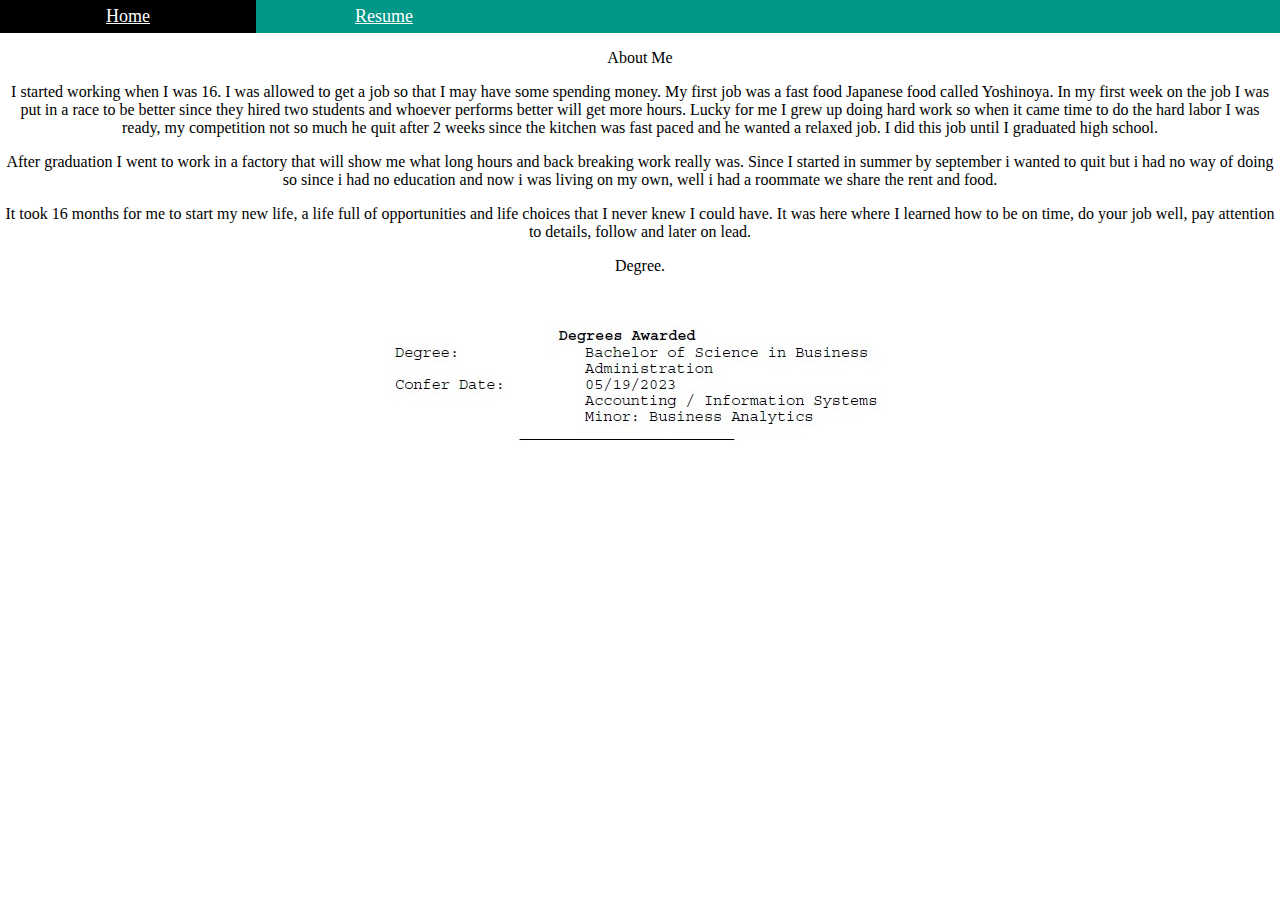
<file: index.html>
﻿<!DOCTYPE html>

<html lang="en" xmlns="http://www.w3.org/1999/xhtml">
<head>
    <meta charset="utf-8" />
    <title></title>
        <link rel="stylesheet" type="text/css" href="style.css" />

</head>
<body>
       
<!--<div>
 <nav>
  <div class="topnav">
   <a class="active" href="#home">Home</a>
   <a href="resume.html">Resume</a>
   <a href="#contact">Hobbies</a>
   <a href="#about">Photography</a>
  </div>
 </nav>
<div>-->
    


<div class="icon-bar">
  <a class="active" href="index.html">Home<i class="fa fa-home"></i></a> 
  <a href="resume.html">Resume<i class="fa fa-search"></i></a> 
</div>
    


</body>
</html> 


 <div class="story">   
<p>About Me</p>
<p>I started working when I was 16. I was allowed to get a job so that I may have some spending money. My first job was a fast food Japanese food called Yoshinoya. In my first week on the job I was put in a race to be better since they hired two students and whoever performs better will get more hours. Lucky for me I grew up doing hard work so when it came time to do the hard labor I was ready, my competition not so much he quit after 2 weeks since the kitchen was fast paced and he wanted a relaxed job. I did this job until I graduated high school.</p>
<p> After graduation I went to work in a factory that will show me what long hours and back breaking work really was. Since I started in summer by september i wanted to quit but i had no way of doing so since i had no education and now i was living on my own, well i had a roommate we share the rent and food.</p> 
<p>It took 16 months for me to start my new life, a life full of opportunities and life choices that I never knew I could have. It was here where I learned how to be on time, do your job well, pay attention to details, follow and later on lead.</p>

 </div>

 <div class="education">   
<p>Degree. </p>
<img src="BSACC.jpg" alt="BS in Accounting/IS">
</div>

    <!--<a href="https://en.wikipedia.org/wiki/Beach" target="_blank">Visit WIKI Beach link</a>
    <br />
     "<button onclick="document.location='default.asp'">HTML Tutorial</button>"

        <p>imp</p>-->
    </body>
    </html>
</file>
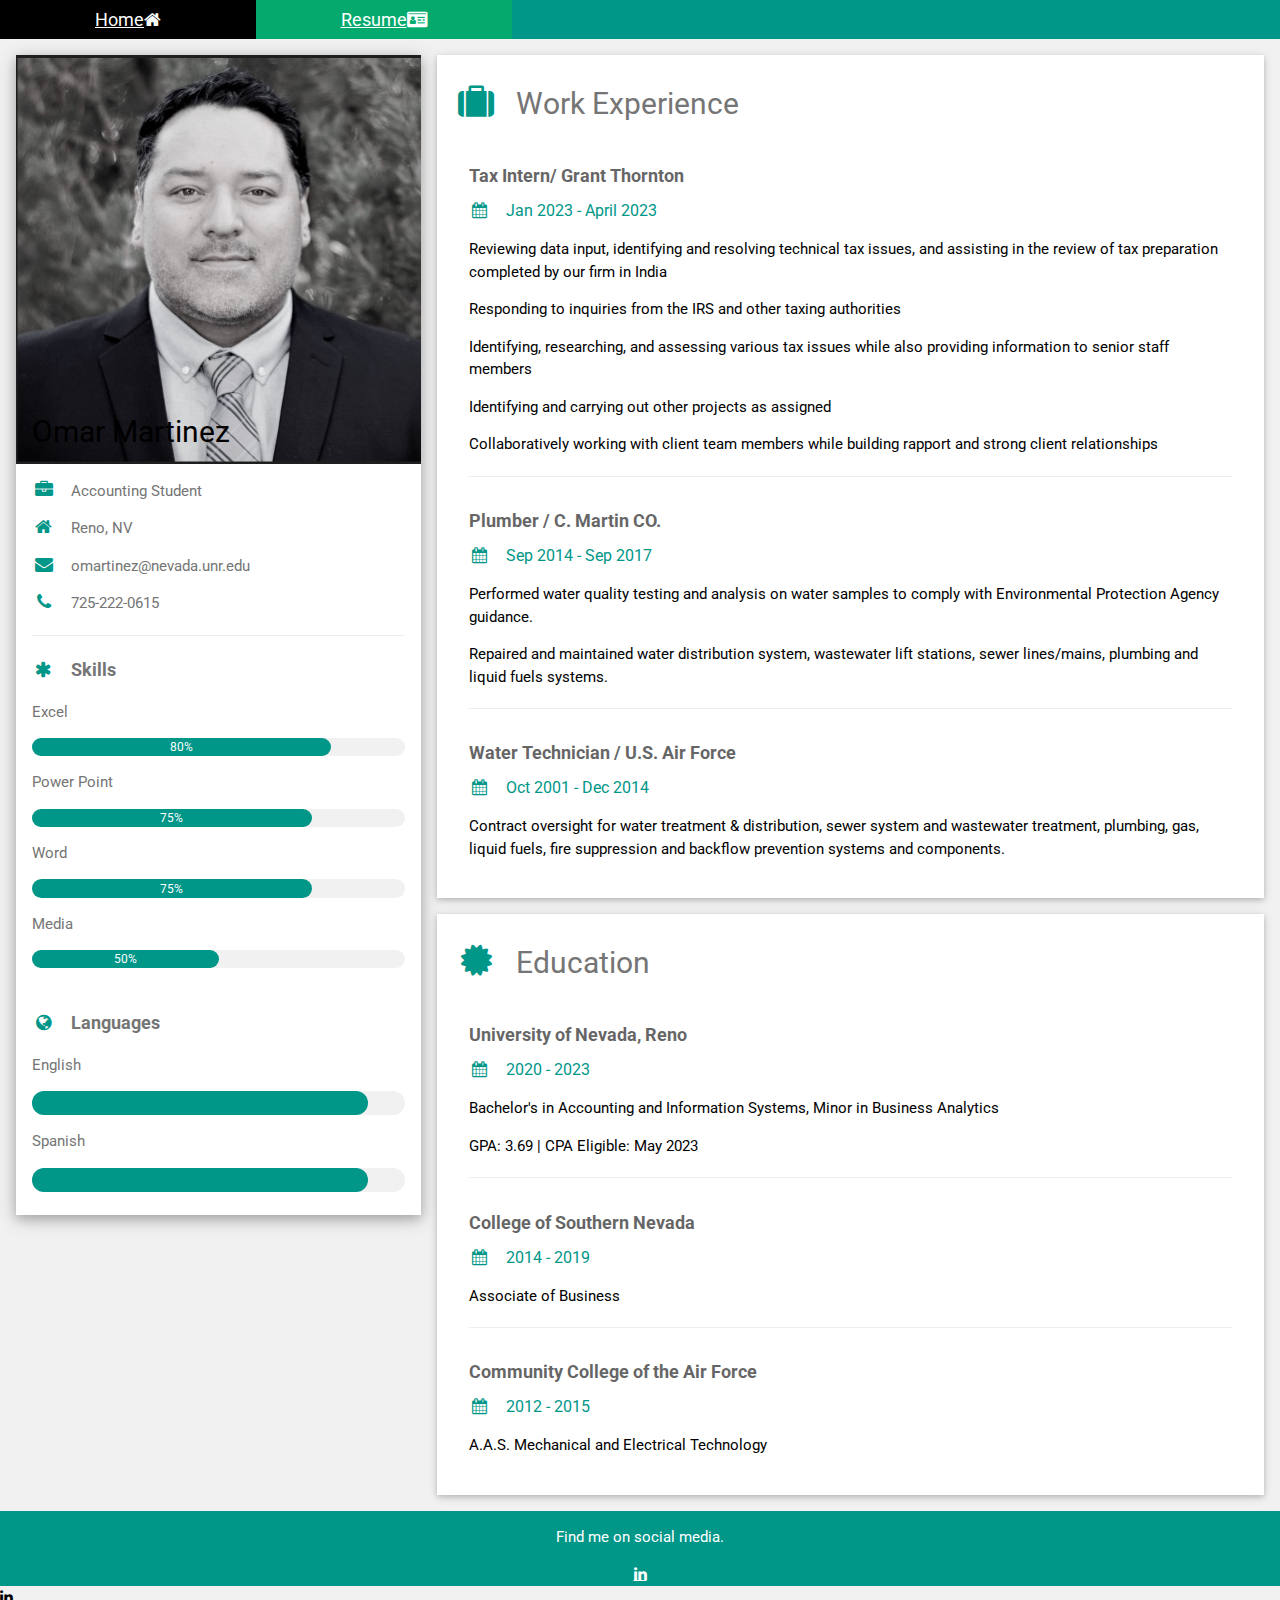
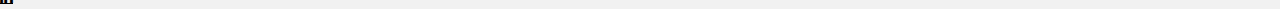
<file: resume.html>
<!DOCTYPE html>
<html>
<title>Martinez Resume</title>
<meta charset="UTF-8">
<meta name="viewport" content="width=device-width, initial-scale=1">
<link rel="stylesheet" href="https://www.w3schools.com/w3css/4/w3.css">
<link rel='stylesheet' href='https://fonts.googleapis.com/css?family=Roboto'>
<link rel="stylesheet" href="https://cdnjs.cloudflare.com/ajax/libs/font-awesome/4.7.0/css/font-awesome.min.css">
<link rel="stylesheet" type="text/css" href="style.css" />
<style>
html,body,h1,h2,h3,h4,h5,h6 {font-family: "Roboto", sans-serif}
</style>
<body class="w3-light-grey">

<div class="icon-bar">
  <a href="index.html">Home<i class="fa fa-home"></i></a> 
  <a class="active" href="resume.html">Resume<i class="fa fa-drivers-license"></i></a> 
</div> 
	
<!-- Page Container -->
<div class="w3-content w3-margin-top" style="max-width:1400px;">

  <!-- The Grid -->
  <div class="w3-row-padding">
  
    <!-- Left Column -->
    <div class="w3-third">
    
      <div class="w3-white w3-text-grey w3-card-4">
        <div class="w3-display-container">
          <img src="head.jpg" style="width:100%" alt="Avatar">
          <div class="w3-display-bottomleft w3-container w3-text-black">
            <h2>Omar Martinez</h2>
          </div>
        </div>
        <div class="w3-container">
          <p><i class="fa fa-briefcase fa-fw w3-margin-right w3-large w3-text-teal"></i>Accounting Student</p>
          <p><i class="fa fa-home fa-fw w3-margin-right w3-large w3-text-teal"></i>Reno, NV</p>
          <p><i class="fa fa-envelope fa-fw w3-margin-right w3-large w3-text-teal"></i>omartinez@nevada.unr.edu</p>
          <p><i class="fa fa-phone fa-fw w3-margin-right w3-large w3-text-teal"></i>725-222-0615</p>
          <hr>

          <p class="w3-large"><b><i class="fa fa-asterisk fa-fw w3-margin-right w3-text-teal"></i>Skills</b></p>
          <p>Excel</p>
          <div class="w3-light-grey w3-round-xlarge w3-small">
            <div class="w3-container w3-center w3-round-xlarge w3-teal" style="width:80%">80%</div>
          </div>
          <p>Power Point</p>
          <div class="w3-light-grey w3-round-xlarge w3-small">
            <div class="w3-container w3-center w3-round-xlarge w3-teal" style="width:75%">
              <div class="w3-center w3-text-white">75%</div>
            </div>
          </div>
          <p>Word</p>
          <div class="w3-light-grey w3-round-xlarge w3-small">
            <div class="w3-container w3-center w3-round-xlarge w3-teal" style="width:75%">75%</div>
          </div>
          <p>Media</p>
          <div class="w3-light-grey w3-round-xlarge w3-small">
            <div class="w3-container w3-center w3-round-xlarge w3-teal" style="width:50%">50%</div>
          </div>
          <br>

          <p class="w3-large w3-text-theme"><b><i class="fa fa-globe fa-fw w3-margin-right w3-text-teal"></i>Languages</b></p>
          <p>English</p>
          <div class="w3-light-grey w3-round-xlarge">
            <div class="w3-round-xlarge w3-teal" style="height:24px;width:90%"></div>
          </div>
          <p>Spanish</p>
          <div class="w3-light-grey w3-round-xlarge">
            <div class="w3-round-xlarge w3-teal" style="height:24px;width:90%"></div>
          </div>
          <!--<p>German</p>
          <div class="w3-light-grey w3-round-xlarge">
            <div class="w3-round-xlarge w3-teal" style="height:24px;width:25%"></div>
          </div>//-->
          <br>
        </div>
      </div><br>

    <!-- End Left Column -->
    </div>

    <!-- Right Column -->
    <div class="w3-twothird">
    
      <div class="w3-container w3-card w3-white w3-margin-bottom">
        <h2 class="w3-text-grey w3-padding-16"><i class="fa fa-suitcase fa-fw w3-margin-right w3-xxlarge w3-text-teal"></i>Work Experience</h2>
        <div class="w3-container">
          <h5 class="w3-opacity"><b>Tax Intern/ Grant Thornton</b></h5>
          <h6 class="w3-text-teal"><i class="fa fa-calendar fa-fw w3-margin-right"></i>Jan 2023 - April 2023</h6> <!--<span class="w3-tag w3-teal w3-round"></span>-->
          <p> Reviewing data input, identifying and resolving technical tax issues, and assisting in the review of tax preparation completed by our firm in India</p>
		<p>Responding to inquiries from the IRS and other taxing authorities</p>
		<p>Identifying, researching, and assessing various tax issues while also providing information to senior staff members</p>
		<!--<p>Providing on-the-job training to junior staff members</p>-->
		<p>Identifying and carrying out other projects as assigned</p>
		<p>Collaboratively working with client team members while building rapport and strong client relationships</p>
		<!--<p>Other duties as assigned</p>-->
          <hr>
        </div>
        <div class="w3-container">
          <h5 class="w3-opacity"><b>Plumber / C. Martin CO.</b></h5>
          <h6 class="w3-text-teal"><i class="fa fa-calendar fa-fw w3-margin-right"></i>Sep 2014 - Sep 2017</h6>
          <p>Performed water quality testing and analysis on water samples to comply with Environmental Protection Agency guidance.</p>
		<p>Repaired and maintained water distribution system, wastewater lift stations, sewer lines/mains, plumbing and liquid fuels systems.</p>
          <hr>
        </div>
        <div class="w3-container">
          <h5 class="w3-opacity"><b>Water Technician / U.S. Air Force</b></h5>
          <h6 class="w3-text-teal"><i class="fa fa-calendar fa-fw w3-margin-right"></i>Oct 2001 - Dec 2014</h6>
          <p>Contract oversight for water treatment & distribution, sewer system and wastewater treatment, plumbing, gas, liquid fuels, fire suppression and backflow prevention systems and components. </p><br>
        </div>
      </div>

      <div class="w3-container w3-card w3-white">
        <h2 class="w3-text-grey w3-padding-16"><i class="fa fa-certificate fa-fw w3-margin-right w3-xxlarge w3-text-teal"></i>Education</h2>
        <div class="w3-container">
          <h5 class="w3-opacity"><b>University of Nevada, Reno</b></h5>
          <h6 class="w3-text-teal"><i class="fa fa-calendar fa-fw w3-margin-right"></i>2020 - 2023</h6>
          <p>Bachelor's in Accounting and Information Systems, Minor in Business Analytics</p>
		<p> GPA: 3.69 | CPA Eligible: May 2023
          <hr>
        </div>
        <div class="w3-container">
          <h5 class="w3-opacity"><b>College of Southern Nevada</b></h5>
          <h6 class="w3-text-teal"><i class="fa fa-calendar fa-fw w3-margin-right"></i>2014 - 2019</h6>
          <p>Associate of Business</p>
          <hr>
        </div>
        <div class="w3-container">
          <h5 class="w3-opacity"><b>Community College of the Air Force</b></h5>
          <h6 class="w3-text-teal"><i class="fa fa-calendar fa-fw w3-margin-right"></i>2012 - 2015</h6>
          <p>A.A.S. Mechanical and Electrical Technology</p><br>
        </div>
      </div>

    <!-- End Right Column -->
    </div>
    
  <!-- End Grid -->
  </div>
  
  <!-- End Page Container -->
</div>

<footer class="w3-container w3-teal w3-center w3-margin-top">
  <p>Find me on social media.</p><a href="https://www.linkedin.com/in/omar-martinez-6a3b9592" target="_blank" i class="fa fa-linkedin w3-hover-opacity"></i>
  <!--<i class="fa fa-facebook-official w3-hover-opacity"></i>
  <i class="fa fa-instagram w3-hover-opacity"></i>
  <i class="fa fa-snapchat w3-hover-opacity"></i>
  <i class="fa fa-pinterest-p w3-hover-opacity"></i>
  <i class="fa fa-twitter w3-hover-opacity"></i>
  <i class="fa fa-linkedin w3-hover-opacity"></i>
  <p>Powered by <a href="https://www.w3schools.com/w3css/default.asp" target="_blank">w3.css</a></p>-->
</footer>

</body>
</html>
</file>
<file: style.css>
﻿body
{
    margin:0;
    background-color:white ;
}

h1 {
    color: darkgreen;
    text-align: center;
}

.icon-bar {
  width: 100%;
  background-color: #009688!important;
  overflow: auto;
}

.icon-bar a {
  float: left;
  width: 20%;
  text-align: center;
  padding: 6px 0;
  transition: all 0.3s ease;
  color: white;
  font-size: 18px;
}

.icon-bar a:hover {
  background-color: #000;
}

.active {
  background-color: #04AA6D;
}

.story {
    
    text-align: center;
}

.education {
    
    text-align: center;
}
</file>
